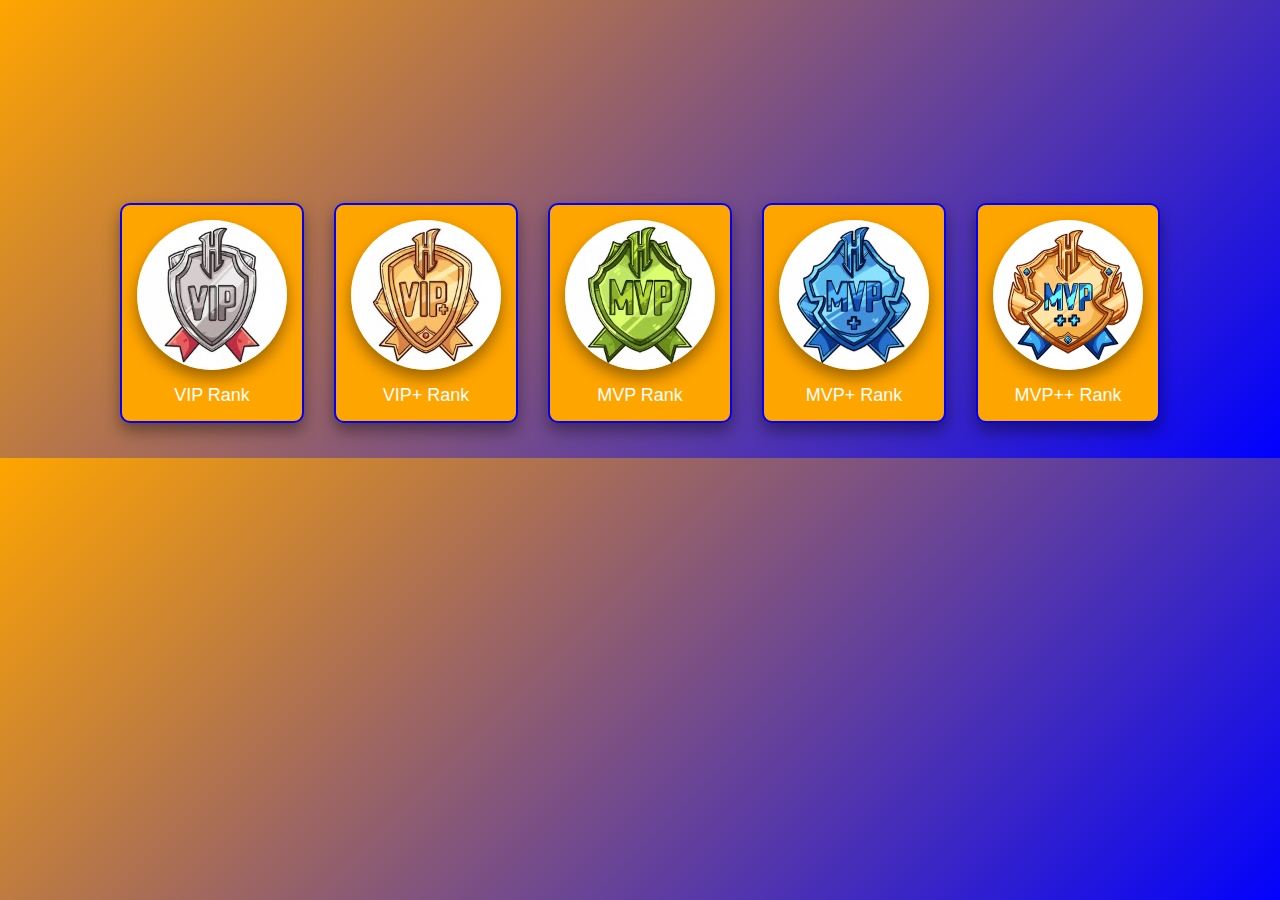
<file: index.html>
<!DOCTYPE html>
<html>
<head>
  <title>Aeskyblock Ranks</title>
  <link rel="stylesheet" type="text/css" href="ranks.css">
  <script src="https://code.jquery.com/jquery-3.6.0.min.js"></script>
  <script src="ranks.js"></script>

  <!-- Open Graph Protocol meta tags -->
  <meta property="og:title" content="Aeskyblock Ranks">
  <meta property="og:description" content="Check out Aeskyblock ranks available in Aeskyblock!">
  <meta property="og:image" content="aeskyblock.PNG"> <!-- Replace with the URL of an image representing your webpage -->
  <meta property="og:url" content="https://ranks.aeskyblock.site"> <!-- Replace with the URL of your webpage -->
</head>
<body>
  <header>
    <h1>Welcome to Aeskyblock</h1>
    <h2 class="ranks-heading">Ranks</h2>
  </header>

  <section id="ranks">
    <div class="rank">
      <img src="vip.png" alt="VIP Rank">
      <p>VIP Rank</p>
    </div>
    <div class="rank">
      <img src="vip+.png" alt="VIP+ Rank">
      <p>VIP+ Rank</p>
    </div>
    <div class="rank">
      <img src="mvp.png" alt="MVP Rank">
      <p>MVP Rank</p>
    </div>
    <div class="rank">
      <img src="mvp+.png" alt="MVP+ Rank">
      <p>MVP+ Rank</p>
    </div>
    <div class="rank">
      <img src="mvp++.png" alt="MVP++ Rank">
      <p>MVP++ Rank</p>
    </div>
  </section>
</body>
</html>
</file>
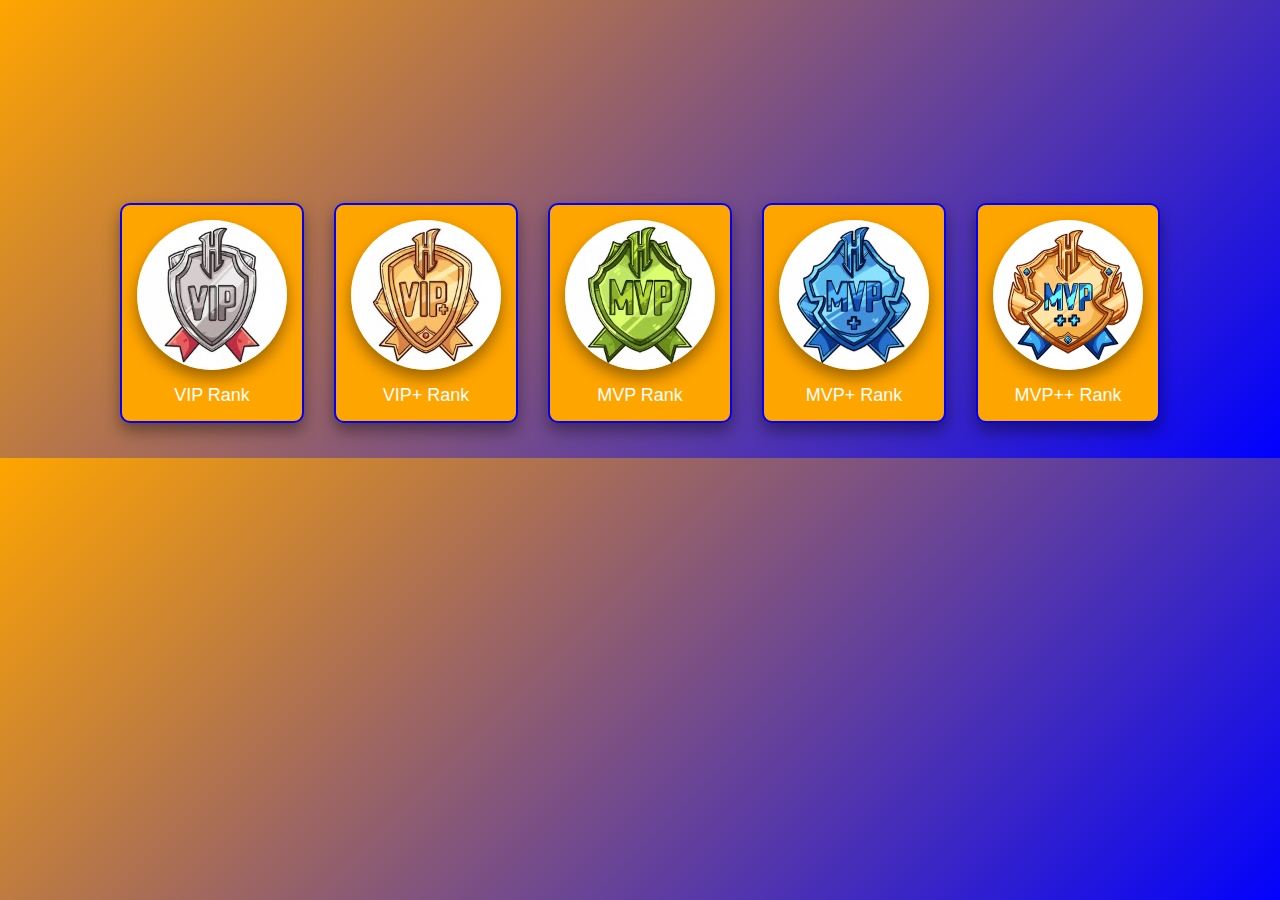
<file: ranks.html>
<!DOCTYPE html>
<html>
<head>
  <title>Aeskyblock Ranks</title>
  <link rel="stylesheet" type="text/css" href="ranks.css">
  <script src="https://code.jquery.com/jquery-3.6.0.min.js"></script>
  <script src="ranks.js"></script>
</head>
<body>
  <header>
    <h1>Welcome to Aeskyblock</h1>
    <h2 class="ranks-heading">Ranks</h2>
  </header>

  <section id="ranks">
    <div class="rank">
      <img src="vip.png" alt="VIP Rank">
      <p>VIP Rank</p>
    </div>
    <div class="rank">
      <img src="vip+.png" alt="VIP+ Rank">
      <p>VIP+ Rank</p>
    </div>
    <div class="rank">
      <img src="mvp.png" alt="MVP Rank">
      <p>MVP Rank</p>
    </div>
    <div class="rank">
      <img src="mvp+.png" alt="MVP+ Rank">
      <p>MVP+ Rank</p>
    </div>
    <div class="rank">
      <img src="mvp++.png" alt="MVP++ Rank">
      <p>MVP++ Rank</p>
    </div>
  </section>
</body>
</html>
</file>
<file: ranks.css>
body {
  margin: 0;
  padding: 0;
  font-family: Arial, sans-serif;
  background: linear-gradient(135deg, orange, blue);
  color: #fff;
}

header {
  background-color: transparent; /* Set background color to transparent */
  color: #fff;
  padding: 20px;
  text-align: center;
}

header h1, .ranks-heading {
  background: linear-gradient(transparent, transparent); /* Apply gradient for text transparency */
  -webkit-background-clip: text; /* Clip text to the background gradient */
  color: transparent; /* Set text color to transparent */
}

#ranks {
  display: flex;
  justify-content: center;
  align-items: center;
  flex-wrap: wrap;
  padding: 20px; /* Adjust padding for smaller screens */
}

.rank {
  display: flex;
  flex-direction: column;
  align-items: center;
  margin: 15px; /* Adjust margin for smaller screens */
  cursor: pointer;
  transition: transform 0.3s ease;
  background-color: orange;
  border: 2px solid blue;
  border-radius: 10px;
  padding: 15px; /* Adjust padding for smaller screens */
  box-shadow: 0 8px 16px rgba(0, 0, 0, 0.4);
}

.rank:hover {
  transform: translateY(-5px); /* Adjust translateY for smaller screens */
  background-color: blue;
  border-color: orange;
}

.rank img {
  width: 150px; /* Adjust width for smaller screens */
  height: 150px; /* Adjust height for smaller screens */
  border-radius: 50%;
  object-fit: cover;
  box-shadow: 0 8px 16px rgba(0, 0, 0, 0.4);
}

.rank p {
  margin: 15px 0 0 0; /* Adjust margin for smaller screens */
  font-size: 18px; /* Adjust font size for smaller screens */
  text-align: center;
  color: #fff; /* Set text color to the background color */
}

footer {
  background-color: #333;
  color: #fff;
  padding: 20px;
  text-align: center;
  font-size: 18px; /* Adjust font size for smaller screens */
}

footer p {
  margin: 0;
}

/* Media Query for screens with a maximum width of 600px (adjust as needed) */
@media only screen and (max-width: 600px) {
  header h1 {
    font-size: 36px;
  }

  .ranks-heading {
    font-size: 24px;
  }

  #ranks {
    padding: 10px;
  }

  .rank {
    margin: 10px;
    padding: 10px;
  }

  .rank img {
    width: 100px;
    height: 100px;
  }

  .rank p {
    font-size: 16px;
    margin: 10px 0 0 0;
  }

  footer {
    font-size: 16px;
  }
}
</file>
